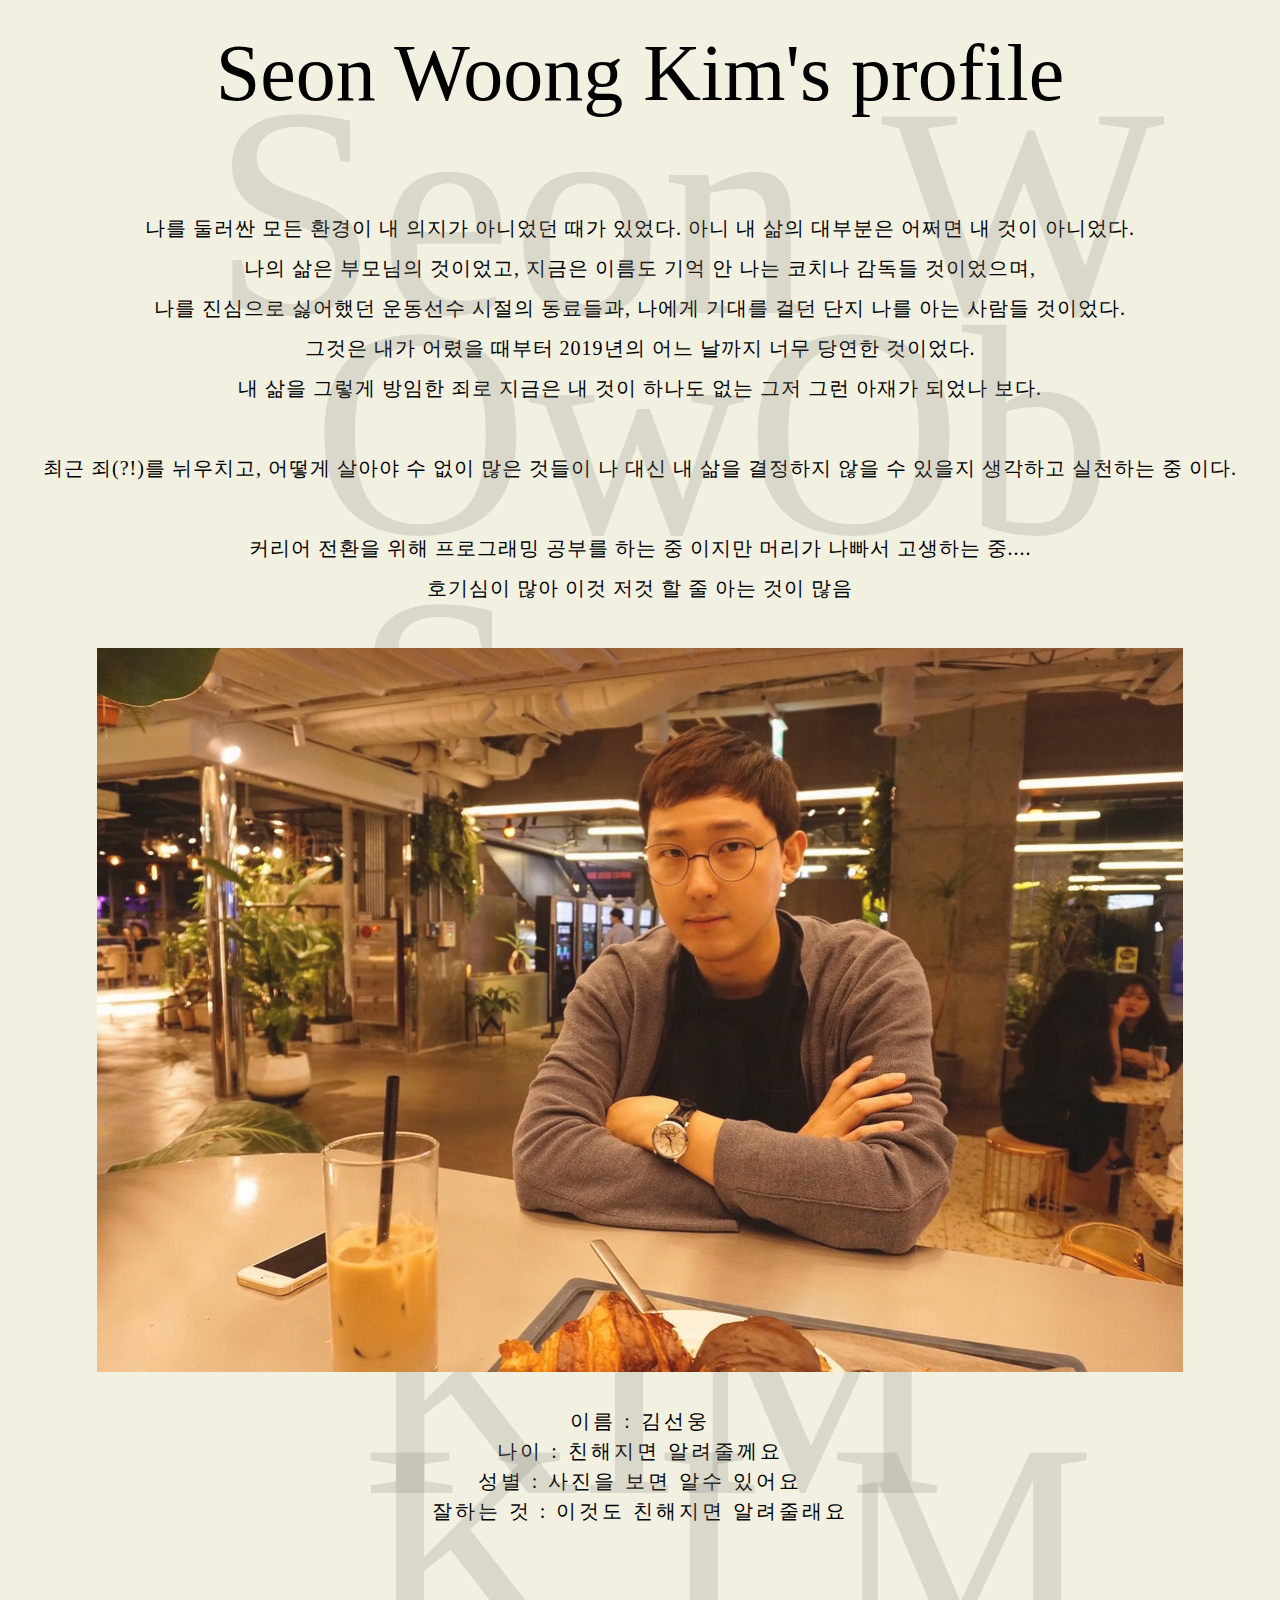
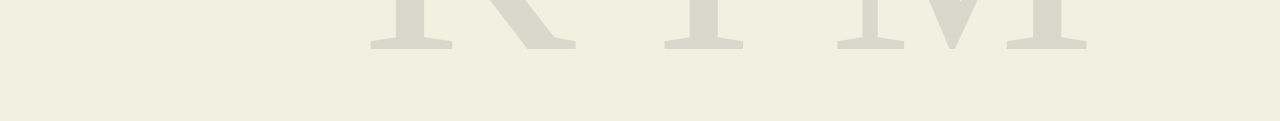
<file: index.html>
<!DOCTYPE html>
<html lang="ko">
<head>
    <meta charset="UTF-8">
    <title>Seon W Kim</title>
    <meta name="viewport" content="width=device-width, initial-scale=1.0">
    <link rel="stylesheet" href="style.css">


</head>
<body>

<div id ='warp'>
    <header>
        Seon Woong Kim's profile
    </header>
        <section id="mid">
            <div>
                <div class= "backGranudName", id="backGranudName2">Seon W</div>
                <div class= "backGranudName", id="backGranudName3">OwOb </div>
            </div>
            <article id="story1"></article>
        </section>
        <section id="bottom">
            <div class= "backGranudName", id="backGranudName4">Seon Woong KIM</div>
            <img src="./photos/main photo.jpeg" id="mainImg">
            <div class= "backGranudName", id="backGranudName1">K I M</div>
            <article id="basicInfo"></article>
        </section>

    <script type="text/javascript" src="jsCode.js"></script>
</div>
</body>
</html>
</file>
<file: style.css>
body {
    background: #F1F0E1;
}
#wrap {
    width: 1200px;
    margin: 0 auto;
}
header {
    width: 100%;
    height: 150px;
    font-size: 80px;
    text-align: center;
    padding-top: 20px;
    top: 50px;

}
#mid {
    width: 100%;
    height: 450px;


}
#bottom {
    width: 100%;
    height: 900px;
    text-align: center;

}


#story1{
    padding-top: 20px;
    font-size: 20px;
    letter-spacing: 1px;
    line-height: 20px;
    text-align: center;


}

#mainImg{
    padding-top: 20px;
    width: auto;
    height: auto;
    radius: 10px;
    opacity: 0.9;


}

#basicInfo {
    padding: 30px;
    font-size: 20px;
    letter-spacing: 3px;
    line-height: 30px;
    text-align: center;

}

.backGranudName{
    position: absolute;
    color: #817E78;
    opacity: 0.2;
    font-size: 300px;

}
#backGranudName1{
    left: calc(40% - 150px);

}
#backGranudName2{

    left: calc(40% - 300px);
    top:calc(10% - 50px);

}
#backGranudName3{
    left: calc(40% - 200px);
    top:calc(40% - 100px);

}

#backGranudName4{
    left: calc(10% - 100px);
    top:calc(70% - 100px);
}



/* 화면 너비 0 ~ 1200px */
@media screen and (max-width: 1200px){
    body {
        background: #F1F0E1;
    }

    header {
        width: 100%;
        height: 100px;
        font-size: 60px;
        text-align: center;
        padding-top: 20px;

    }
    #mid {
        width: 100%;
        height: 500px;


    }
    #bottom {
        width: 100%;
        height: 550px;
        text-align: center;
    }


    #story1{
        padding-top: 20px;
        font-size: 15px;
        letter-spacing: 1px;
        line-height: 20px;
        text-align: center;


    }

    #mainImg{
        padding-top: 20px;
        width: 500px;
        height: 350px;
        radius: 10px;
        opacity: 0.9;


    }

    #basicInfo {
        padding: 30px;
        font-size: 15px;
        letter-spacing: 3px;
        line-height: 30px;
        text-align: center;

    }

    .backGranudName{
        position: absolute;
        color: #817E78;
        opacity: 0.2;
        font-size: 150px;

    }
    #backGranudName1{
        left: calc(50% - 150px);

    }
    #backGranudName2{
        left: calc(60% - 300px);
        top:calc(20% - 50px);

    }
    #backGranudName3{
        left: calc(55% - 200px);
        top:calc(40% - 100px);

    }

    #backGranudName4{
        left: calc(20% - 100px);
        top:calc(70% - 100px);
    }


}
/* 화면 너비 0 ~ 375px */
@media screen and (max-width: 540px){
    body {
        background: #F1F0E1;
    }

    header {
        width: 100%;
        height: 50px;
        font-size: 30px;
        text-align: center;
        padding-top: 20px;

    }
    #mid {
        width: 100%;
        height: 500px;


    }
    #bottom {
        width: 100%;
        height: 550px;
        text-align: center;
    }


    #story1{
        padding-top: 20px;
        font-size: 12px;
        letter-spacing: 1px;
        line-height: 20px;
        text-align: center;


    }

    #mainImg{
        padding-top: 20px;
        width: 350px;
        height: 250px;
        radius: 10px;
        opacity: 0.9;


    }

    #basicInfo {
        padding: 30px;
        font-size: 12px;
        letter-spacing: 3px;
        line-height: 30px;
        text-align: center;

    }

    .backGranudName{
        position: absolute;
        color: #817E78;
        opacity: 0.2;
        font-size: 100px;

    }
    #backGranudName1{
        top:calc(90% - 50px);
        left: calc(60% - 150px);

    }
    #backGranudName2{
        left: calc(25% - 50px);
        top:calc(20% - 50px);

    }
    #backGranudName3{
        left: calc(60% - 200px);
        top:calc(45% - 100px);

    }

    #backGranudName4{
        left: calc(10% - 100px);
        top:calc(70% - 100px);
    }



}
</file>
